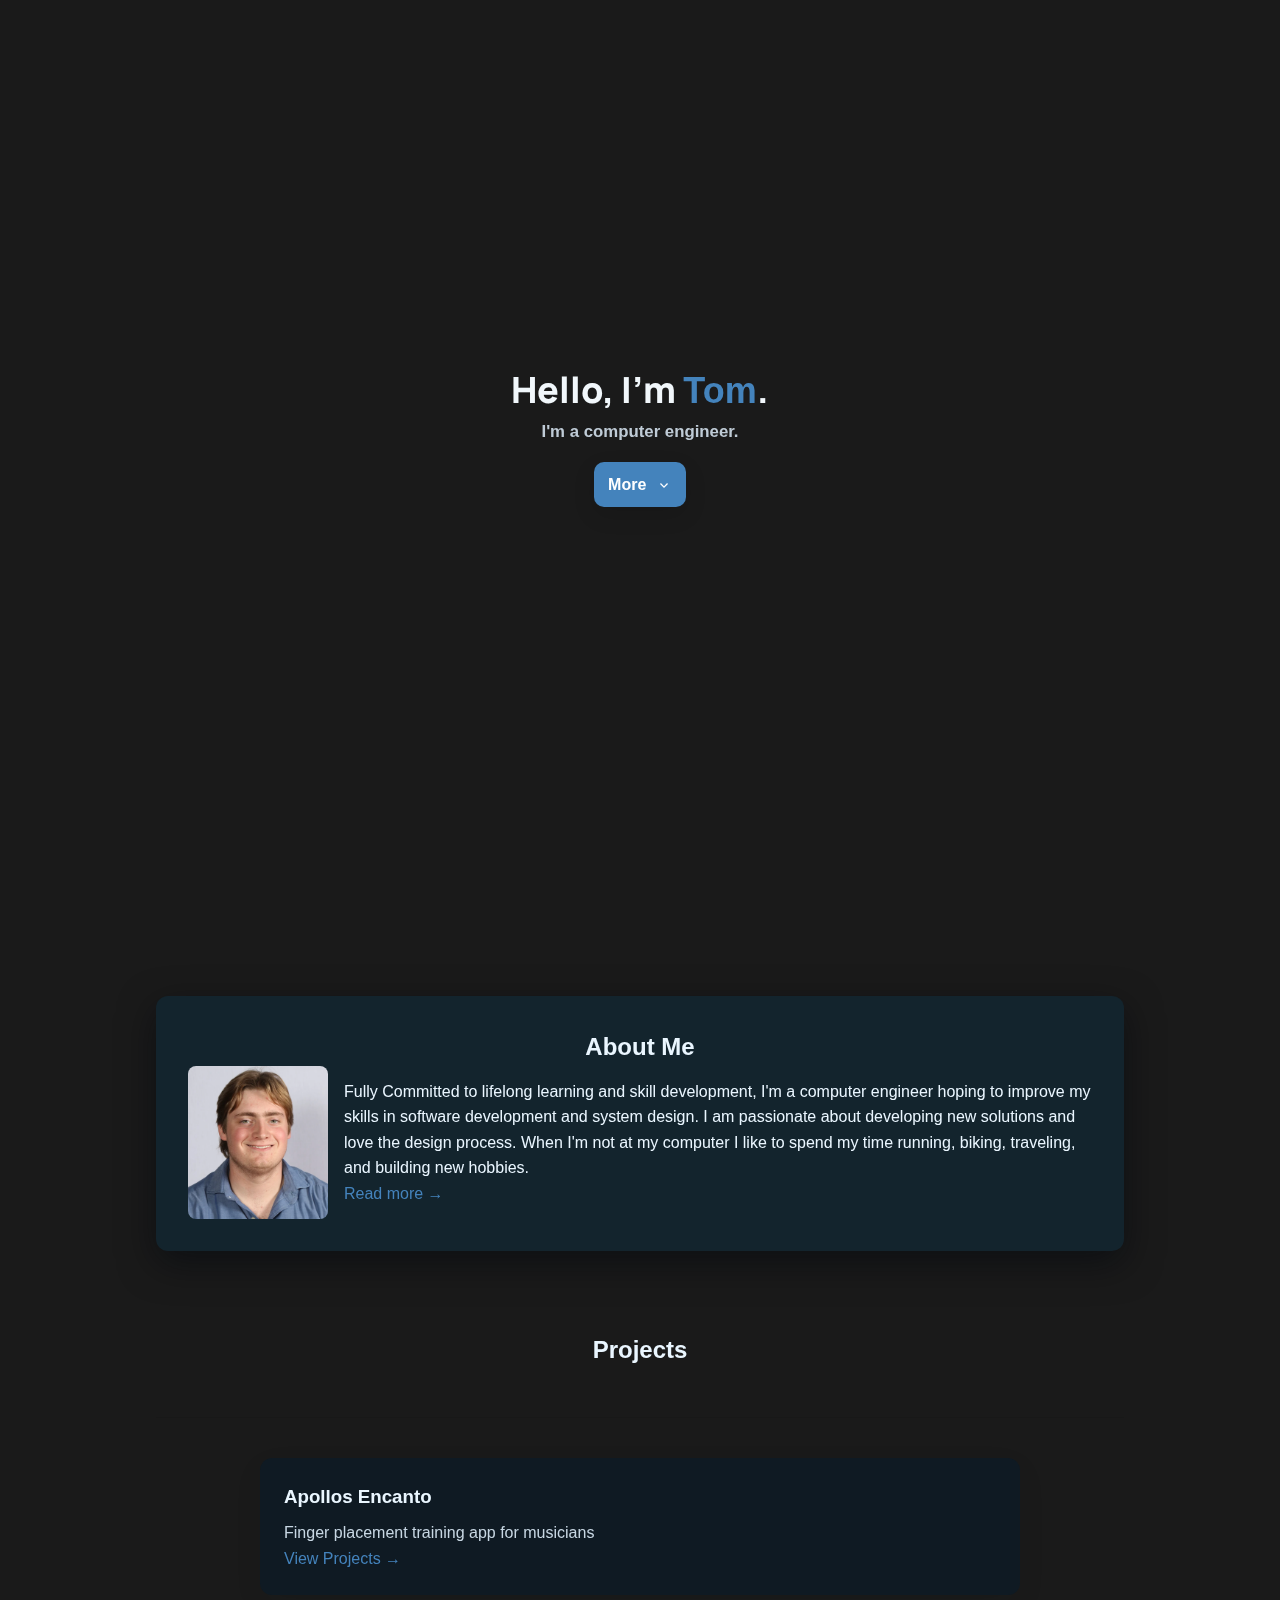
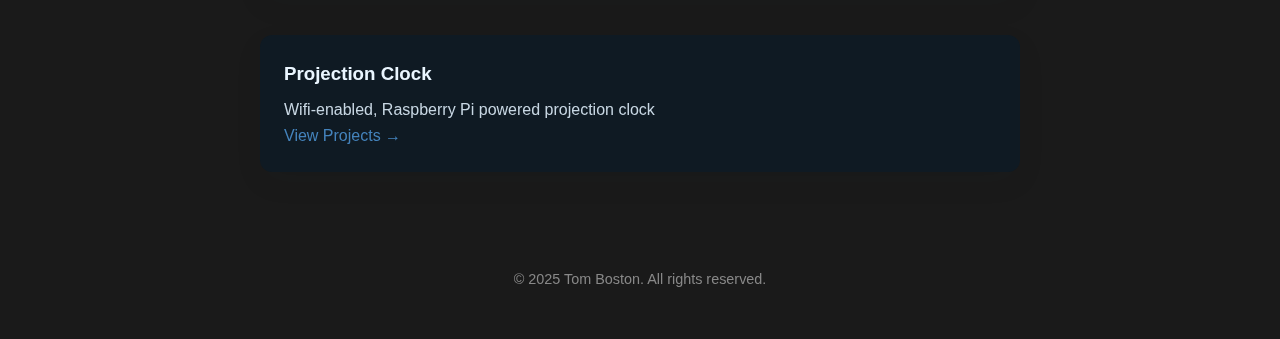
<file: index.html>
<!DOCTYPE html>
<html lang="en">
<head>
  <meta charset="UTF-8" />
  <meta name="viewport" content="width=device-width, initial-scale=1.0"/>
  <title>Tom Boston - Computer Engineer</title>
  <!-- Manrope font for heading -->
  <link href="https://fonts.googleapis.com/css2?family=Manrope:wght@400;600;800&display=swap" rel="stylesheet">
  <link rel="icon" type="image/svg+xml" href="favicon.svg">
  <link rel="stylesheet" href="styles.css">
  <meta name="description" content="Tom Boston — small portfolio showcasing projects, interactive UI and front-end polish.">
  <meta property="og:title" content="Tom Boston — Portfolio">
  <meta property="og:description" content="Small portfolio by Tom Boston — projects, about, and interactive UI examples.">
  <meta name="twitter:card" content="summary">
</head>
<body>


  <section class="landing" id="landing">
    <div class="landing-inner">
  <h2 class="landing-title">Hello, I'm <span class="splash-name">Tom</span>. <span class="muted">I'm a computer engineer.</span></h2>
      <a class="more-btn" href="#main" aria-label="Scroll to more">
        <span>More</span>
        <svg viewBox="0 0 24 24" width="16" height="16" xmlns="http://www.w3.org/2000/svg" aria-hidden="true" focusable="false">
          <path d="M12 16.5l-6-6 1.4-1.4L12 13.7l4.6-4.6L18 10.5z" fill="currentColor" />
        </svg>
      </a>
    </div>
  </section>

  <header>
    <div class="top-left-menu" id="topLeftMenu">
      <button class="menu-button" id="menuButton" aria-haspopup="true" aria-expanded="false">
        ☰ Menu
      </button>
      <div class="dropdown" id="menuDropdown" role="menu" aria-labelledby="menuButton">
  <a class="dropdown-item" href="index.html" role="menuitem">Home</a>
  <a class="dropdown-item" href="projects.html" role="menuitem">Projects</a>
  <a class="dropdown-item" href="about.html" role="menuitem">About</a>
        <button class="dropdown-item theme-button" role="menuitem" id="themeToggle">Toggle Theme</button>
      </div>
    </div>


  <h1>Tom Boston</h1>
  </header>

  <div class="container" id="main">
    <section class="about-me">
      <h2>About Me</h2>
      <div class="about-inner">
        <img src="images/Headshot.png" alt="Tom Boston headshot" class="headshot" />
        <div class="about-text">
          <p class="muted">Fully Committed to lifelong learning and skill development, I'm a computer engineer hoping to improve my skills in software development and system design. I am passionate about developing new solutions and love the design process. When I'm not at my computer I like to spend my time running, biking, traveling, and building new hobbies.</p>
          <p><a href="about.html">Read more →</a></p>
        </div>
      </div>
    </section>

    <h2>Projects</h2>
    <div class="projects">
      <div class="project">
        <h3>Apollos Encanto</h3>
        <p>Finger placement training app for musicians</p>
        <a href="projects.html" target="_blank">View Projects →</a>
      </div>
      <div class="project">
        <h3>Projection Clock</h3>
        <p>Wifi-enabled, Raspberry Pi powered projection clock</p>
        <a href="projects.html" target="_blank">View Projects →</a>
      </div>

    </div>
  </div>

  <footer>
    © 2025 Tom Boston. All rights reserved.
  </footer>
  
  <script src="main.js" defer></script>
</body>
</html>
</file>
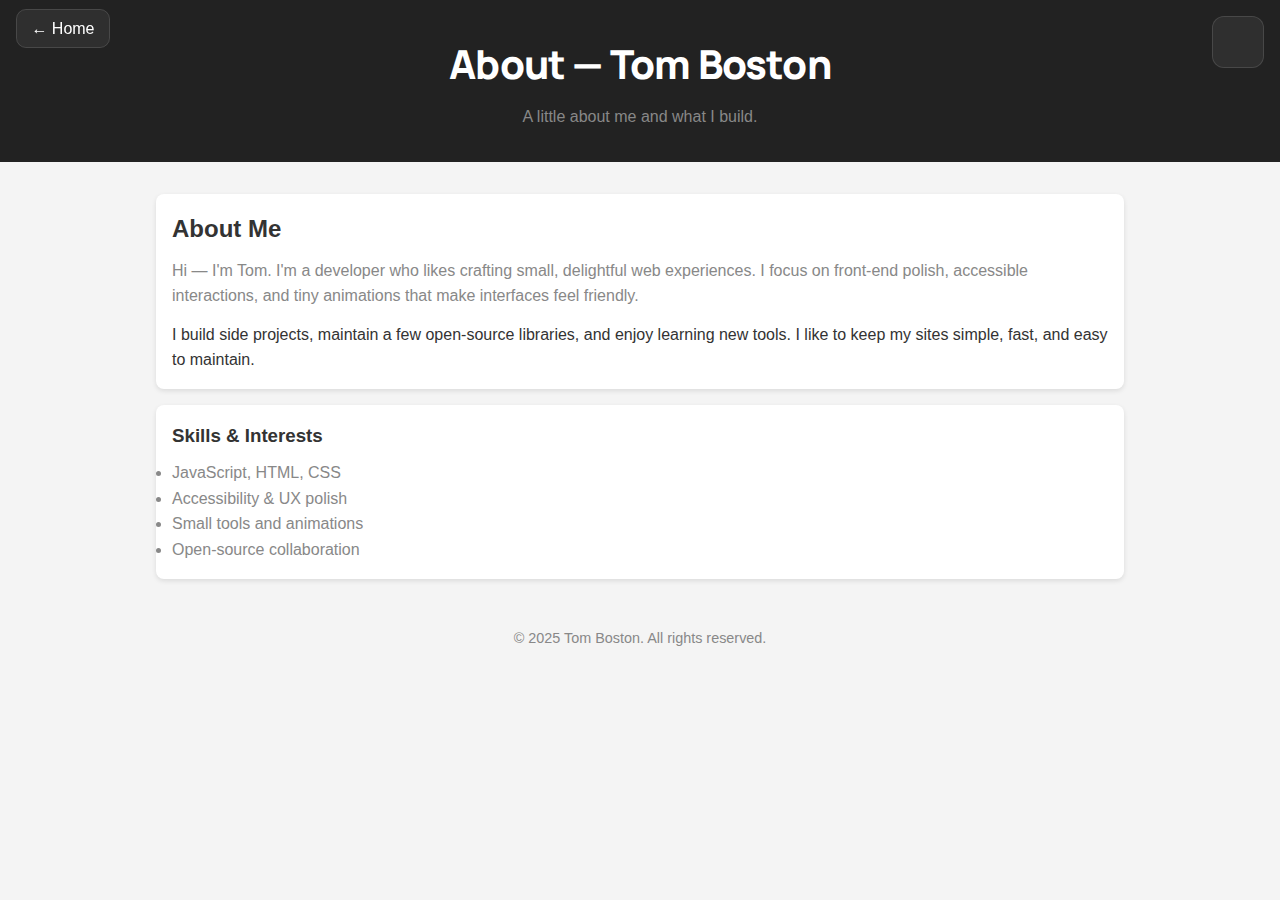
<file: about.html>
<!DOCTYPE html>
<html lang="en">
<head>
  <meta charset="UTF-8" />
  <meta name="viewport" content="width=device-width, initial-scale=1.0"/>
  <title>About — Tom Boston</title>
  <!-- Manrope font for heading -->
  <link href="https://fonts.googleapis.com/css2?family=Manrope:wght@400;600;800&display=swap" rel="stylesheet">
  <style>
    * {
      margin: 0;
      padding: 0;
      box-sizing: border-box;
      font-family: Arial, sans-serif;
    }

    :root {
      --bg: #f4f4f4;
      --text: #333333;
      --header-bg: #222222;
      --header-text: #ffffff;
      --muted: #888888;
      --surface: #ffffff;
      --accent: #0066cc;
      --button-bg: rgba(255,255,255,0.06);
      --button-border: rgba(255,255,255,0.12);
      --item-bg: rgba(255,255,255,0.85);
    }

    .dark-theme {
      --bg: #0b1116;
      --text: #e6eef6;
      --header-bg: #071823;
      --header-text: #eaf6ff;
      --muted: #9fb4c9;
      --surface: #0f1a23;
      --accent: #6fb3ff;
      --button-bg: rgba(255,255,255,0.03);
      --button-border: rgba(255,255,255,0.06);
      --item-bg: rgba(255,255,255,0.05);
    }

    body {
      background: var(--bg);
      color: var(--text);
      line-height: 1.6;
    }

    header {
      background: var(--header-bg);
      color: var(--header-text);
      padding: 2rem 0;
      text-align: center;
    }

    header h1 {
      margin-bottom: 0.5rem;
      font-size: 2.5rem;
      /* Manrope heading */
      font-family: 'Manrope', Arial, sans-serif;
      font-weight: 800;
      letter-spacing: -0.02em;
    }

    .container {
      max-width: 1000px;
      margin: 2rem auto;
      padding: 0 1rem;
    }

    .project, .card {
      background: var(--surface);
      border-radius: 8px;
      padding: 1rem;
      box-shadow: 0 2px 5px rgba(0,0,0,0.1);
    }

    footer {
      text-align: center;
      margin: 3rem 0;
      color: #888;
      font-size: 0.9rem;
    }

    a { color: var(--accent); text-decoration: none; }
    a:hover { text-decoration: underline; }

    /* keep existing top-left menu and device-toggle styles minimal to match index.html */
    .top-left-menu { position: fixed; top: 1rem; left: 1rem; z-index: 1000; }
    .menu-button { min-width: 240px; background: var(--button-bg); color: var(--header-text); border: 1px solid var(--button-border); padding: 0.6rem 0.9rem; border-radius: 10px; }
    .device-toggle { position: fixed; top: 1rem; right: 1rem; z-index: 1100; width: 52px; height: 52px; background: var(--button-bg); border: 1px solid var(--button-border); border-radius: 12px; }

    /* small responsive nicety */
    @media (max-width:520px) {
      .menu-button { min-width: 120px; }
    }
  </style>
</head>
<body>
  <header>
    <div class="top-left-menu" id="topLeftMenu">
      <a href="index.html" class="menu-button">← Home</a>
    </div>

    <!-- Device toggle placeholder to match site header (non-functional copy) -->
    <button id="deviceToggle" class="device-toggle" aria-pressed="false" title="Toggle device view"></button>

    <h1>About — Tom Boston</h1>
    <p style="color:var(--muted); margin-top:0.5rem;">A little about me and what I build.</p>
  </header>

  <main class="container">
    <section class="card">
      <h2>About Me</h2>
      <p style="color:var(--muted); margin-top:0.6rem;">Hi — I'm Tom. I'm a developer who likes crafting small, delightful web experiences. I focus on front-end polish, accessible interactions, and tiny animations that make interfaces feel friendly.</p>
      <p style="margin-top:0.8rem;">I build side projects, maintain a few open-source libraries, and enjoy learning new tools. I like to keep my sites simple, fast, and easy to maintain.</p>
    </section>

    <section style="margin-top:1rem;" class="card">
      <h3>Skills & Interests</h3>
      <ul style="margin-top:0.6rem; color:var(--muted);">
        <li>JavaScript, HTML, CSS</li>
        <li>Accessibility & UX polish</li>
        <li>Small tools and animations</li>
        <li>Open-source collaboration</li>
      </ul>
    </section>
  </main>

  <footer>
    © 2025 Tom Boston. All rights reserved.
  </footer>
</body>
</html>
</file>
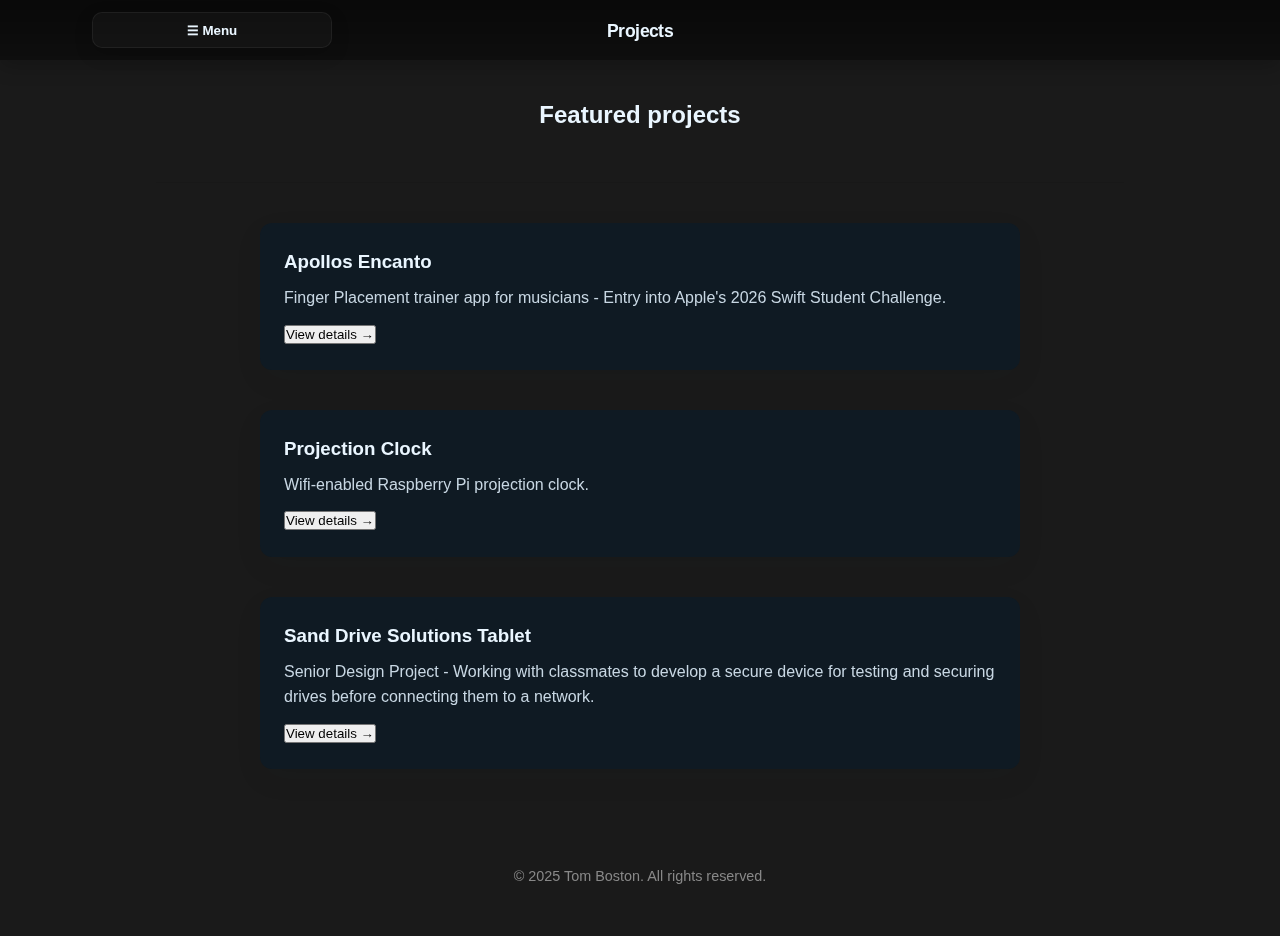
<file: projects.html>
<!DOCTYPE html>
<html lang="en">
<head>
  <meta charset="UTF-8" />
  <meta name="viewport" content="width=device-width, initial-scale=1.0"/>
  <title>Projects — Tom Boston</title>

  <link href="https://fonts.googleapis.com/css2?family=Manrope:wght@400;600;800&display=swap" rel="stylesheet">
  <link rel="icon" type="image/svg+xml" href="favicon.svg">
  <link rel="stylesheet" href="styles.css">
  <!-- Inline fallback styles: ensure details are collapsed and images sized even if external CSS fails to load on the live site -->
  <style>
    .project-details { overflow:hidden; max-height:0; transition: max-height 360ms cubic-bezier(.2,.9,.25,1), opacity 260ms ease; opacity:0; }
    .project-details[aria-hidden="false"] { opacity:1; }
    .placeholder-box { width:220px; height:auto; overflow:hidden; }
    .project-img { width:100%; height:auto; display:block; max-width:100%; }
    .project .view-details { cursor:pointer; }
  </style>
  <meta name="description" content="Projects by Tom Boston — placeholder project list.">
  <meta property="og:title" content="Projects — Tom Boston">
  <meta property="og:description" content="A list of projects (placeholder).">
  <meta name="twitter:card" content="summary">
</head>
<body>

  <header>
    <div class="top-left-menu" id="topLeftMenu">
      <button class="menu-button" id="menuButton" aria-haspopup="true" aria-expanded="false">
        ☰ Menu
      </button>
      <div class="dropdown" id="menuDropdown" role="menu" aria-labelledby="menuButton">
  <a class="dropdown-item" href="index.html" role="menuitem">Home</a>
  <a class="dropdown-item" href="projects.html" role="menuitem">Projects</a>
  <a class="dropdown-item" href="about.html" role="menuitem">About</a>
        <button class="dropdown-item theme-button" role="menuitem" id="themeToggle">Toggle Theme</button>
      </div>
    </div>



    <h1>Projects</h1>
  </header>

  <main class="container">
    <h2>Featured projects</h2>
    <div class="projects">
      <div class="project">
        <h3>Apollos Encanto</h3>
        <p class="muted">Finger Placement trainer app for musicians - Entry into Apple's 2026 Swift Student Challenge.</p>
        <p style="margin-top:0.6rem;"><button class="view-details" aria-expanded="false">View details →</button></p>
        <div class="project-details" aria-hidden="true">
          <div class="details-inner">
            <div class="placeholder-box" aria-hidden="true">
              <img src="images/ApollosEncanto.png" alt="Apollos Encanto screenshot" class="project-img">
            </div>
            <div class="placeholder-text">
              <p class="muted">Apollos Encanto is an App I am developing for the 2026 Swift Student Challenge. It helps musicians improve their finger placement skills.</p>
              <section style="margin-top:1rem;" class="card">
                <h3>Current Status</h3>
                <ul style="margin-top:0.6rem; color:var(--muted);">
                  <li>Note detection system working</li>
                  <li>Gameplay Flow Layout in progress</li>
                </ul>
                <h3 style="margin-top:0.8rem;">Next Steps</h3>
                <ul style="margin-top:0.6rem; color:var(--muted);">
                  <li>Ancient Greek Styling</li>
                  <li>Playtesting</li>
                  <li>Submit to competition</li>
                </ul>
              </section>
            </div>
          </div>
        </div>
      </div>
      <div class="project">
        <h3>Projection Clock</h3>
        <p class="muted">Wifi-enabled Raspberry Pi projection clock.</p>
        <p style="margin-top:0.6rem;"><button class="view-details" aria-expanded="false">View details →</button></p>
        <div class="project-details" aria-hidden="true">
          <div class="details-inner">

            <div class="placeholder-text">
              <p class="muted">I am currently in the process of building a Raspberry Pi powered WiFi-enabled projection clock. This clock will project the time and date, as well as relevant weather information onto a wall using a negative of an image produced using a transparent LCD screen.</p>
            </div>
          </div>
        </div>
      </div>
      <div class="project">
        <h3>Sand Drive Solutions Tablet</h3>
        <p class="muted">Senior Design Project - Working with classmates to develop a secure device for testing and securing drives before connecting them to a network.</p>
        <p style="margin-top:0.6rem;"><button class="view-details" aria-expanded="false">View details →</button></p>
        <div class="project-details" aria-hidden="true">
          <div class="details-inner">
            <div class="placeholder-box" aria-hidden="true">
              <img src="images/SandDriveLogo.png" alt="Sand Drive Logo" class="project-img" loading="lazy">
            </div>            <div class="placeholder-text">
              <p class="muted">We set out to build a portable lab environment that would allow cybersecurity professionals to test portable drives on the go. We intended to achieve this goal by developing an easy-to-use device with multiple input mediums, allowing testing of a wide variety of devices. The device will create a safe and secure environment, separate from any outside network, where we can perform several different tests for common forms of malware and present a report to the user, informing them of the condition of the device. The purpose of our product is to provide a convenient platform for testing drives in the field, eliminating the need to take them to a dedicated lab workstation. </p>
            </div>
          </div>
        </div>
      </div>

    </div>


  </main>

  <footer>
    © 2025 Tom Boston. All rights reserved.
  </footer>

  <script src="main.js" defer></script>
  <!-- Fallback toggle initialization: only run when the main script didn't load or initialize -->
  <script>
    (function(){
      function initFallback(){
        const buttons = Array.from(document.querySelectorAll('.project .view-details'));
        buttons.forEach(btn => {
          if (btn.dataset.fallbackAttached) return;
          btn.dataset.fallbackAttached = '1';
          btn.addEventListener('click', (e) => {
            const project = btn.closest('.project'); if (!project) return;
            const details = project.querySelector('.project-details'); if (!details) return;
            const expanded = btn.getAttribute('aria-expanded') === 'true';
            if (expanded){ btn.setAttribute('aria-expanded','false'); details.setAttribute('aria-hidden','true'); details.style.maxHeight = '0px'; }
            else { btn.setAttribute('aria-expanded','true'); details.setAttribute('aria-hidden','false'); details.style.maxHeight = details.scrollHeight + 'px'; setTimeout(()=>{ details.style.maxHeight = details.scrollHeight + 'px'; },120); }
          });
        });
      }
      // Only attach fallback if the main script hasn't initialized the global helper
      if (!window._friendlyDisco){
        if (document.readyState === 'loading') document.addEventListener('DOMContentLoaded', initFallback); else initFallback();
      }
    })();
  </script>
</body>
</html>
</file>
<file: styles.css>
/* Shared styles extracted from index.html */
/* Variables and themes */
:root {
  --bg: #1a1a1a;
  --text: #eaf6ff;
  --header-bg: #111418;
  --header-text: #eaf6ff;
  --muted: #bfcbd6;
  --surface: #0f1a23;
  --about-surface: #13242d;
  --accent: #4483bc;
  --button-bg: rgba(255,255,255,0.03);
  --button-border: rgba(255,255,255,0.06);
  --item-bg: rgba(255,255,255,0.03);
}

.dark-theme {
  --bg: #0b1116;
  --text: #e6eef6;
  --header-bg: #071823;
  --header-text: #eaf6ff;
  --muted: #9fb4c9;
  --surface: #0f1a23;
  --accent: #6fb3ff;
  --button-bg: rgba(255,255,255,0.03);
  --button-border: rgba(255,255,255,0.06);
  --item-bg: rgba(255,255,255,0.05);
}

* { margin:0; padding:0; box-sizing:border-box; font-family: Arial, sans-serif; }
body { background:var(--bg); color:var(--text); line-height:1.6; }

header { background:var(--header-bg); color:var(--header-text); padding:2rem 0; text-align:center; }
header h1 { margin-bottom:0.5rem; font-size:2.5rem; font-family:'Manrope', Arial, sans-serif; font-weight:800; letter-spacing:-0.02em; }
header p { font-size:1.2rem; color:var(--muted); }

.container { max-width:1000px; margin:6rem auto; padding:0 1rem; }
.projects { display:flex; flex-direction:column; align-items:center; gap:2.5rem; padding-top:2.5rem; border-top:1px solid rgba(0,0,0,0.06); margin-top:3rem; }
.project, .card { background:var(--surface); border-radius:12px; padding:1.5rem; box-shadow:0 10px 30px rgba(14,30,37,0.06); }
/* Make individual project cards match the visual width of the About Me card */
.project { width:100%; max-width:760px; }
.project h3 { margin-bottom:0.5rem; }
.project p { color:#c8d7e3; }
footer { text-align:center; margin:3rem 0; color:#888; font-size:0.9rem; }
a { color:var(--accent); text-decoration:none; }
a:hover { text-decoration:underline; }

/* Headline per-letter animation */
.headline { display:inline-block; line-height:1; }
.headline .char { display:inline-block; transform:translateY(0); will-change:transform,opacity; cursor:default; }
.headline .char.rise { animation: letterRise 260ms cubic-bezier(.2,.9,.25,1) forwards; }
.headline .char.drop { animation: letterDrop 700ms cubic-bezier(.22,.9,.3,1) forwards; }
@keyframes letterRise { 0%{transform:translateY(0);} 100%{transform:translateY(-18px);} }
@keyframes letterDrop { 0%{transform:translateY(-18px);} 60%{transform:translateY(8px);} 100%{transform:translateY(0);} }

.top-left-menu { position:absolute; top:12px; left:92px; z-index:1100; font-family:inherit; }
.menu-button { min-width:240px; background:var(--button-bg); color:var(--header-text); border:1px solid var(--button-border); padding:0.6rem 0.9rem; border-radius:10px; cursor:pointer; display:inline-flex; align-items:center; gap:0.6rem; justify-content:center; font-weight:600; backdrop-filter: blur(6px) saturate(120%); -webkit-backdrop-filter: blur(6px) saturate(120%); box-shadow:0 6px 18px rgba(0,0,0,0.18); }
.menu-button:focus { outline:2px solid rgba(0,122,255,0.9); outline-offset:3px; }

.dropdown { position:absolute; top:calc(100% + 0.6rem); left:0; width:100%; min-width:240px; padding:0; background:transparent; border:none; display:block; visibility:hidden; opacity:0; pointer-events:none; z-index:1010; transition:opacity 200ms ease, visibility 200ms linear; }
.dropdown.show { visibility:visible; opacity:1; pointer-events:auto; }
.dropdown .dropdown-item { display:block; width:100%; box-sizing:border-box; padding:0.6rem 0.9rem; margin:0.35rem 0; border-radius:10px; border:1px solid var(--button-border); background:var(--item-bg); color:var(--text); backdrop-filter: blur(6px) saturate(120%); -webkit-backdrop-filter: blur(6px) saturate(120%); text-decoration:none; text-align:left; font-size:0.97rem; cursor:pointer; opacity:0; transform:translateY(-18px); animation:none; box-shadow:0 8px 22px rgba(0,0,0,0.06); }
.dropdown .dropdown-item:hover { background:#f5f7fb; }

@keyframes slideDown { 0%{opacity:0;transform:translateY(-18px);} 60%{transform:translateY(8px);} 100%{opacity:1;transform:translateY(0);} }
@keyframes slideUp { 0%{opacity:1;transform:translateY(0);} 100%{opacity:0;transform:translateY(-14px);} }
.dropdown.show:not(.closing) .dropdown-item { animation: slideDown 520ms cubic-bezier(.22,.9,.3,1) forwards; }
.dropdown.closing .dropdown-item { animation: slideUp 420ms cubic-bezier(.22,.9,.3,1) forwards; }
.dropdown.show .dropdown-item:nth-child(1) { animation-delay: 0ms; }
.dropdown.show .dropdown-item:nth-child(2) { animation-delay: 60ms; }
.dropdown.show .dropdown-item:nth-child(3) { animation-delay: 120ms; }
.dropdown.show .dropdown-item:nth-child(4) { animation-delay: 180ms; }
.top-left-menu.closing .menu-button { box-shadow: 0 2px 6px rgba(0,0,0,0.06); }

/* Theme button */
.theme-button { background: linear-gradient(180deg,#ffefc2,#ffd58a); border:1px solid rgba(0,0,0,0.06); color:#6a3d00; font-weight:700; text-align:center; transition: transform 220ms cubic-bezier(.2,.9,.25,1), box-shadow 180ms ease; will-change:transform; }
.theme-button.pressed { transform:scale(0.92); transition: transform 160ms ease; box-shadow:0 2px 8px rgba(0,0,0,0.08) inset; }
@keyframes releaseExpand { 0%{transform:scale(0.92);} 60%{transform:scale(1.06);} 100%{transform:scale(1);} }
.theme-button.released { animation: releaseExpand 260ms cubic-bezier(.2,.9,.25,1) forwards; }
.theme-button.target-dark { background: linear-gradient(180deg,#111419,#1b2730); color:#eaf6ff; border:1px solid rgba(255,255,255,0.06); }
.theme-button.target-light { background: linear-gradient(180deg,#fff9ea,#fff1d0); color:#6a3d00; border:1px solid rgba(0,0,0,0.06); }

/* device toggle removed */

/* Cursor */
@media (pointer: fine) { body { cursor: none; } }
/* Hide the native pointer cursor on interactive elements too so it doesn't reappear (we use a custom cursor) */
@media (pointer: fine) {
  a, button, input, textarea, select, summary, [role="button"] { cursor: none !important; }
}
.custom-cursor { position: fixed; top:0; left:0; width:18px; height:18px; border-radius:50%; background:#00b4cc; pointer-events:none; transform:translate3d(-50%,-50%,0) scale(1); transition: opacity 160ms ease, background-color 160ms ease; z-index:99999; will-change: transform, opacity; box-shadow:0 6px 18px rgba(0,0,0,0.12); }
.custom-cursor.shrink { transform: translate3d(-50%, -50%, 0) scale(0.78); }
.custom-cursor.hidden { opacity:0; }

/* Theme reveal overlay */
.theme-reveal-overlay { position: fixed; inset:0; pointer-events:none; z-index:20000; will-change: clip-path, opacity; mix-blend-mode: normal; }

/* Landing hero */
html { scroll-behavior: smooth; }
.landing { position:relative; overflow:hidden; display:flex; align-items:center; justify-content:center; padding:6rem 0 8rem; text-align:center; min-height:100vh; background: #1a1a1a; color: #eaf6ff; }
.landing-inner { position:relative; z-index:2; max-width:1000px; padding:0 1rem; }
.landing-title { font-family:'Manrope', Arial, sans-serif; font-weight:800; font-size:2.25rem; margin-bottom:1rem; color: #f1f7fb; }
.landing-title .muted { display:block; font-weight:600; color:#bfcbd6; font-size:1.05rem; }
.landing-title .splash-name { color:#4483bc; }
.more-btn { display:inline-flex; align-items:center; gap:0.6rem; background:var(--accent); color:#fff; padding:0.6rem 0.9rem; border-radius:10px; text-decoration:none; font-weight:700; box-shadow:0 8px 22px rgba(0,0,0,0.12); }
.more-btn svg { width:16px; height:16px; transition: transform 160ms ease; }
.more-btn:hover svg { transform: translateY(3px); }
/* subtle bounce for the arrow */
@keyframes arrowBounce { 0%, 100% { transform: translateY(0); } 50% { transform: translateY(6px); } }
.more-btn svg { animation: arrowBounce 1600ms ease-in-out infinite; }

/* Dot canvas overlay for interactive splash background */
.bg-dot-canvas { position:fixed; inset:0; width:100%; height:100%; display:block; z-index:0; pointer-events:none; }

/* Inner landing canvas (sits above landing background but below content) */
.dot-canvas-inner { position:absolute; inset:0; width:100%; height:100%; display:block; z-index:1; pointer-events:none; }

/* Ensure main content stacks above the background canvas */
/* Header keeps its high z-index; raise primary containers */
.landing-inner, .container, .about-me, .projects, .card, .project, footer { position:relative; z-index:1; }

/* Page slide transitions */
html.anim-exit-left { transform: translateX(-100%); transition: transform 420ms cubic-bezier(.2,.9,.25,1); }
html.anim-exit-right { transform: translateX(100%); transition: transform 420ms cubic-bezier(.2,.9,.25,1); }
html.anim-enter-from-right { transform: translateX(100%); }
html.anim-enter-from-left { transform: translateX(-100%); }
html.anim-enter-active { transition: transform 420ms cubic-bezier(.2,.9,.25,1); transform: translateX(0); }

/* Back button (used on about.html) */
.back-button { position:absolute; top:12px; left:12px; z-index:1200; background:transparent; border:1px solid rgba(255,255,255,0.06); color:var(--header-text); padding:0.4rem 0.6rem; border-radius:8px; cursor:pointer; font-weight:700; backdrop-filter: blur(6px) saturate(120%); -webkit-backdrop-filter: blur(6px) saturate(120%); }
.back-button:focus { outline:2px solid rgba(68,131,188,0.9); outline-offset:3px; }

/* Header reveal behavior */
header { position:fixed; left:0; top:0; width:100%; z-index:1500; transform:translateY(-120%); transition: background 240ms ease, box-shadow 240ms ease; background:transparent; }
/* When shown, bring header into view and use compact styling */
html.show-header header { transform: translateY(0); background: linear-gradient(180deg, rgba(0,0,0,0.65), rgba(0,0,0,0.45)); box-shadow: 0 6px 20px rgba(0,0,0,0.22); padding:0.6rem 0; }
/* compact header inner styles when revealed */
html.show-header header h1 { margin:0.4rem 0; font-size:1.1rem; }
/* ensure header content doesn't push layout when fixed */
.spacer-for-header { height:0; }

@media (max-width:520px) {
  .landing-title { font-size:1.6rem; }
}



/* About Me headshot */
.about-me { margin-top:5rem; margin-bottom:5rem; padding:2rem 0; }
.about-inner { display:flex; align-items:center; gap:1rem; }
.about-inner .headshot { width:25%; max-width:140px; height:auto; border-radius:8px; object-fit:cover; display:block; }
.about-text { flex:1; }
@media (max-width:520px) {
  .about-inner { flex-direction:column; align-items:flex-start; }
  .about-inner .headshot { width:40%; max-width:120px; }
}

/* When header is shown, we animate a spacer element so content is pushed smoothly */
.header-spacer { height: 0; transition: height 360ms cubic-bezier(.2,.9,.25,1); }
.header-spacer.is-active { height: 72px; }

/* Make About Me visually distinct: slightly lighter card */
.about-me { background: var(--about-surface); border-radius:12px; padding:2rem; box-shadow: 0 12px 36px rgba(2,6,12,0.5); }
.about-me .about-inner { background:transparent; padding:0; }

/* small helpers */
.sr-only { position:absolute; width:1px; height:1px; overflow:hidden; clip:rect(1px,1px,1px,1px); white-space:nowrap; border:0; padding:0; margin:-1px; }

/* responsive tweaks */
@media (max-width:520px) { .menu-button { min-width:120px; } }

/* Center section headings */
.about-me > h2, .container > h2 { text-align:center; }

/* Ensure page background is consistent */
body { background:var(--bg); color:var(--text); }
</file>
